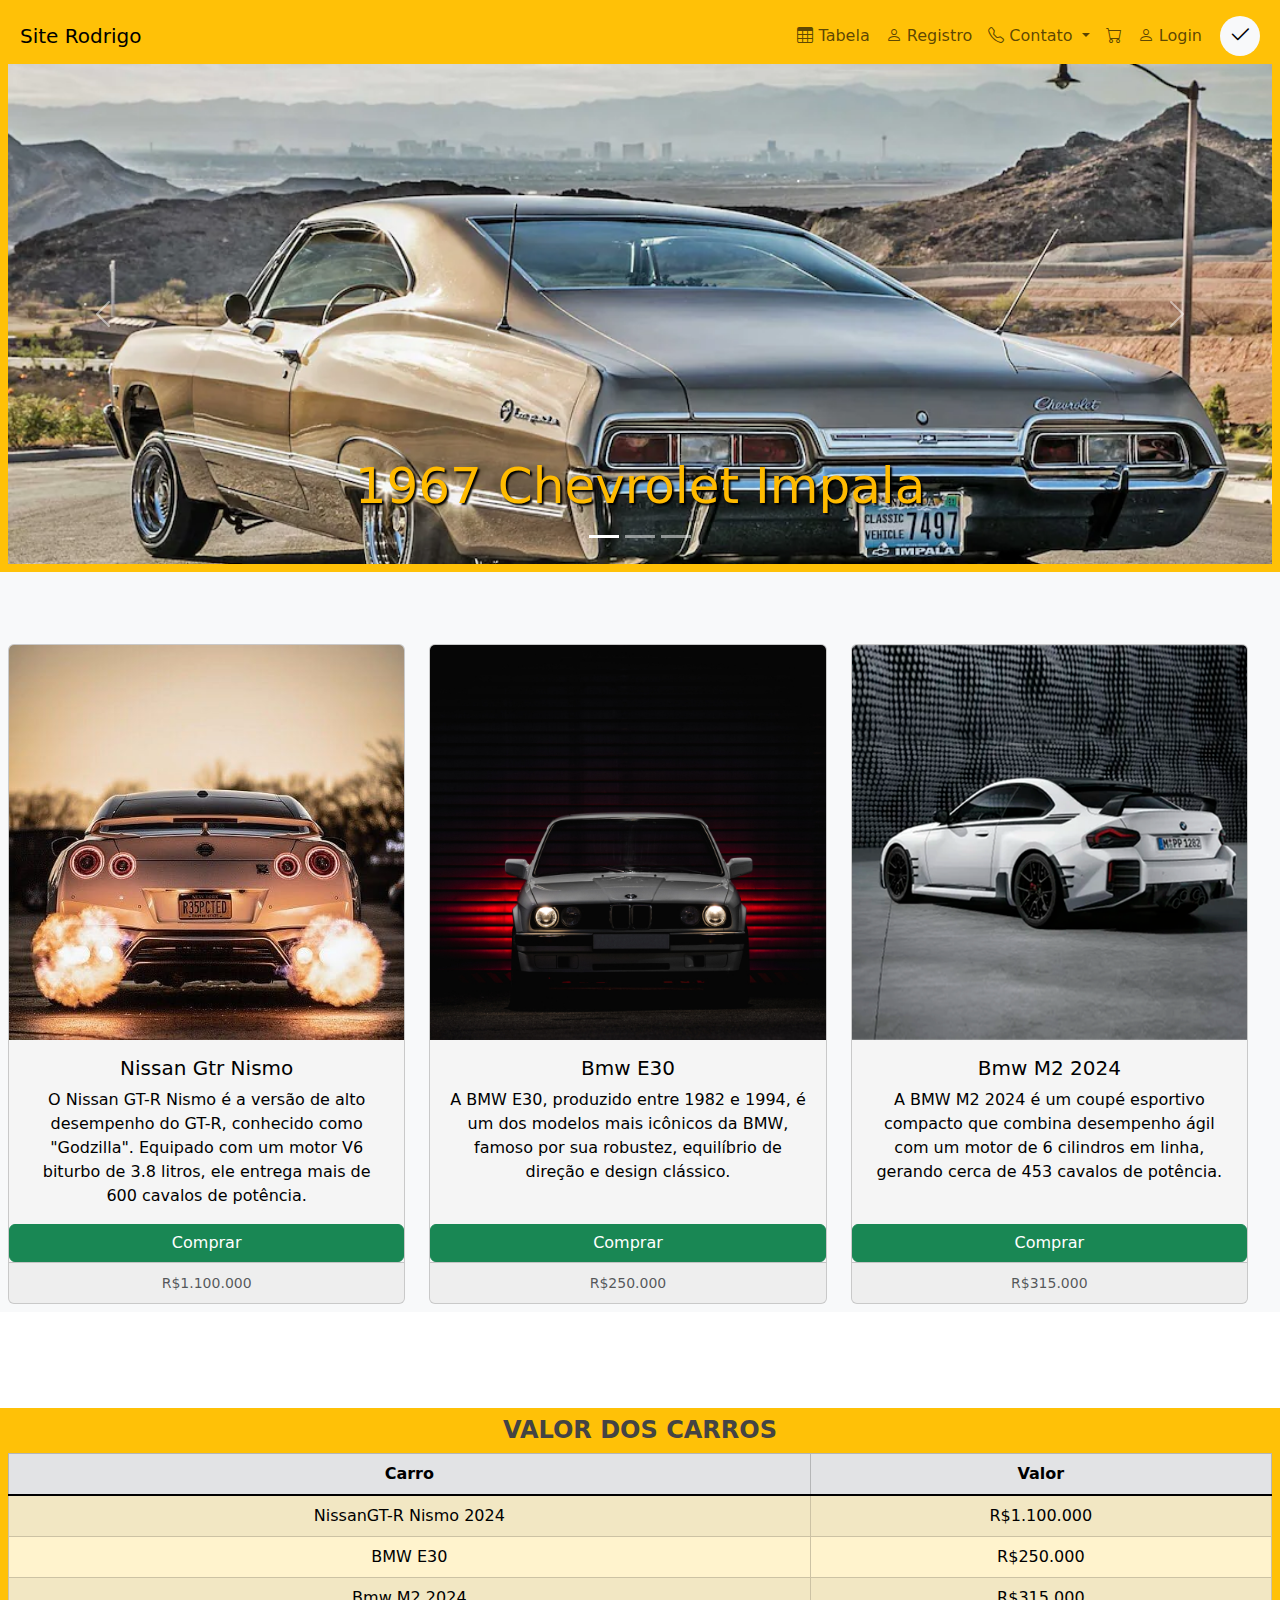
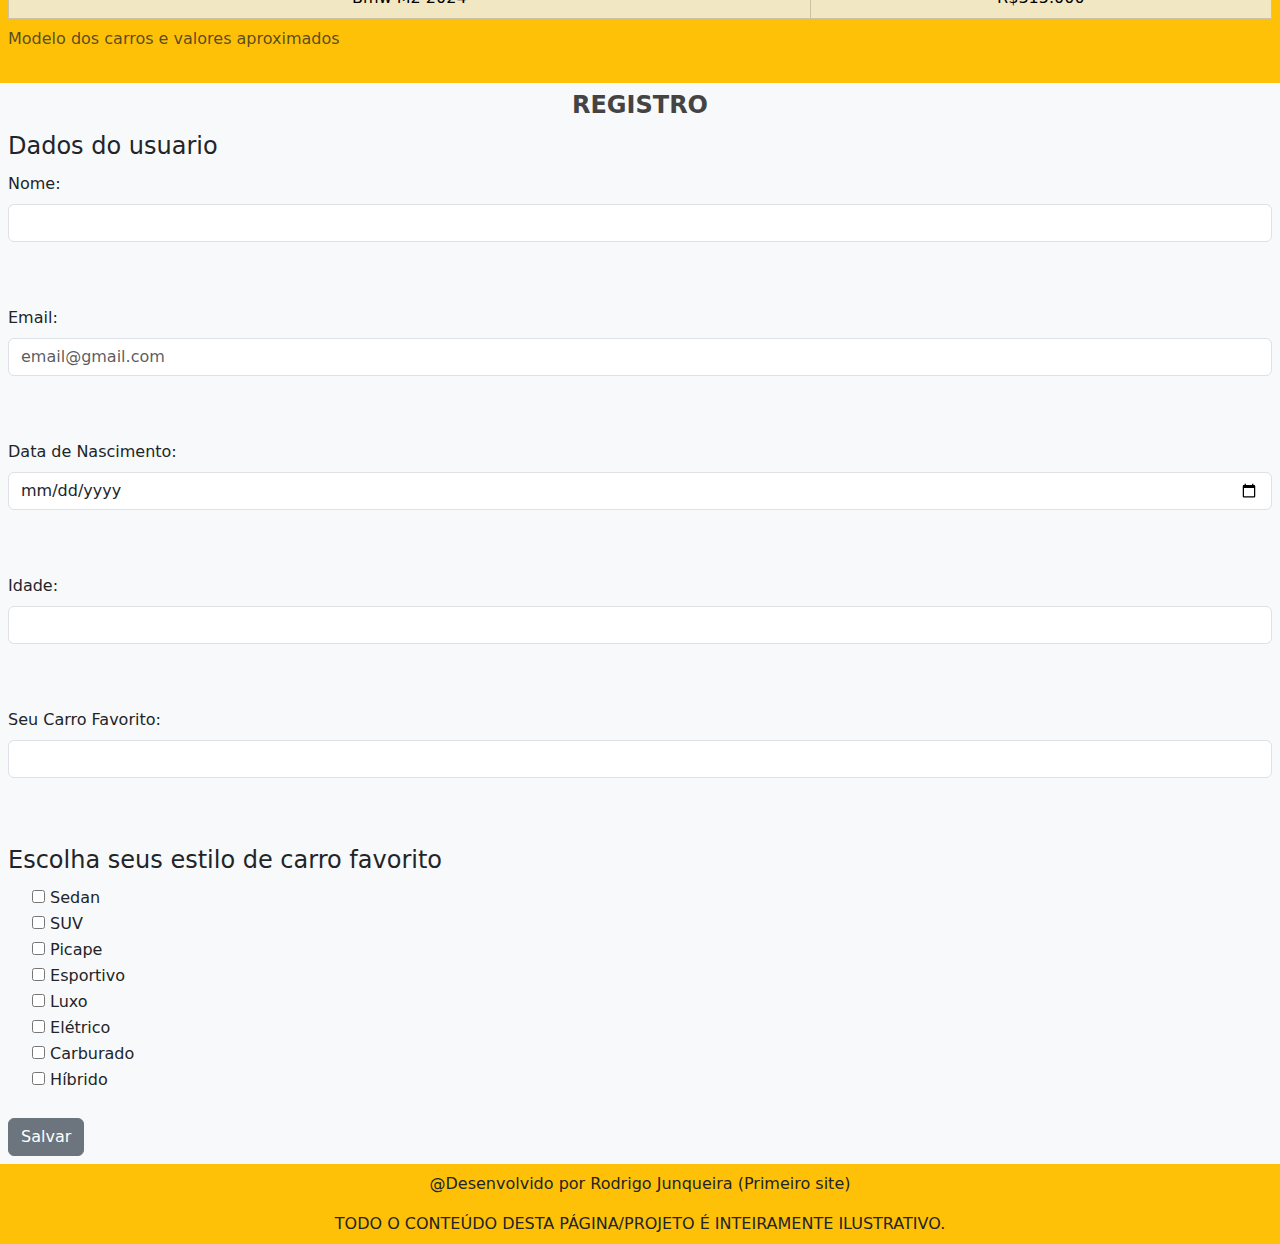
<file: index.html>
<!--    https://getbootstrap.com/    SITE PARA PEGAR AS CLASSES-->
<!DOCTYPE html>
<html lang="pt-BR">
<head>
    <meta charset="UTF-8">
    <meta name="viewport" content="width=device-width, initial-scale=1.0">
    <title>Site Rodrigo</title><!--TITULO DA PAGINA-->
    <link href="https://cdn.jsdelivr.net/npm/bootstrap@5.3.3/dist/css/bootstrap.min.css" rel="stylesheet" integrity="sha384-QWTKZyjpPEjISv5WaRU9OFeRpok6YctnYmDr5pNlyT2bRjXh0JMhjY6hW+ALEwIH" crossorigin="anonymous">
    <link rel="stylesheet" href="https://cdn.jsdelivr.net/npm/bootstrap-icons@1.11.3/font/bootstrap-icons.min.css">
    <link rel="stylesheet" href="style.css">

      <!-- Favicons -->
    <link href="Img/favicon.png" rel="icon">
    <link href="Img/apple-touch-icon.png" rel="apple-touch-icon">

    <style>
      /* Estilo do botão de alternância */
      .toggle-btn {
          display: inline-flex;
          align-items: center;
          justify-content: center;
          width: 40px;
          height: 40px;
          border-radius: 50%;
          border: none;
          background-color: #f8f9fa;
          cursor: pointer;
          transition: background-color 0.3s;
          margin-left: 10px;
      }

      .toggle-btn .bi {
          font-size: 1.5rem;
      }


      
      /* Estilo do botão de seta */
      .scroll-to-top {
          position: fixed;
          bottom: 40px;
          right: 40px;
          display: none; /* Inicialmente escondido */
          width: 50px;
          height: 50px;
          background-color: #ff7707;
          color: white;
          border: none;
          border-radius: 50%;
          text-align: center;
          line-height: 50px;
          cursor: pointer;
          font-size: 24px;
          z-index: 1000;
          opacity: 0;
          transition: opacity 0.4s ease, transform 0.4s ease; /* Efeito de transição */
      }

      .scroll-to-top.show {
          display: block; /* Mostra o botão */
          opacity: 1; /* Faz o botão aparecer com transição */
          transform: translateY(0); /* Move para a posição original */
      }

      .scroll-to-top.hide {
          opacity: 0; /* Faz o botão desaparecer com transição */
          transform: translateY(20px); /* Move o botão para baixo */
      }

  </style>
</head>
<body>
    <header class="container-fluid p-2 bg-warning text-center">
        <nav class="navbar navbar-expand-lg bg-warning">
            <div class="container-fluid">
              <a class="navbar-brand" href="#">Site Rodrigo </a>
              <button class="navbar-toggler" type="button" data-bs-toggle="collapse" data-bs-target="#navbarSupportedContent" aria-controls="navbarSupportedContent" aria-expanded="false" aria-label="Toggle navigation">
                <span class="navbar-toggler-icon"></span>
              </button>
              <div class="collapse navbar-collapse justify-content-end bg-warning" id="navbarSupportedContent">
                <ul class="navbar-nav">
                  <li class="nav-item">
                    <a class="nav-link bi bi bi-table navicon" aria-current="page" href="#tabelaCarros">  Tabela</a>
                  </li>
                  <li class="nav-item">
                    <a class="nav-link bi bi-person navicon" aria-current="page" href="#registroUsuario">  Registro</a>
                  </li>
                  <li class="nav-item dropdown">
                    <a class="nav-link dropdown-toggle bi bi-telephone" href="#" role="button" data-bs-toggle="dropdown" aria-expanded="false">
                       Contato
                    </a>
                    <ul class="dropdown-menu">
                      <li><a class="dropdown-item bi bi-instagram" href="https://www.instagram.com/rcj.062/">  Instagram</a></li>
                      <li><hr class="dropdown-divider"></li>
                      <li><a  class="dropdown-item bi bi-whatsapp" href="https://www.instagram.com/rcj.062/">  Whatsapp</a></li>
                    </ul>
                  </li>
                  <li class="nav-item">
                    <a class="nav-link" href="checkout.html"><i class="bi bi-cart"></i></a>
                  </li>
                  <li class="nav-item">
                    <a class="nav-link bi bi-person navicon" aria-current="page" href="login.html">  Login</a>
                  </li>
                  <!-- Botão de alternância de modo escuro/claro -->
                  <li class="nav-item">
                    <button id="toggleDarkMode" class="toggle-btn ">
                        <i id="toggleIcon" class="bi bi-check2"></i>
                    </button>
                  </li>
                </ul>
              </div>
            </div>
        </nav>
          <div id="carouselExampleCaptions" class="carousel slide">
            <div class="carousel-indicators">
              <button type="button" data-bs-target="#carouselExampleCaptions" data-bs-slide-to="0" class="active" aria-current="true" aria-label="Slide 1"></button>
              <button type="button" data-bs-target="#carouselExampleCaptions" data-bs-slide-to="1" aria-label="Slide 2"></button>
              <button type="button" data-bs-target="#carouselExampleCaptions" data-bs-slide-to="2" aria-label="Slide 3"></button>
            </div>
            <div class="carousel-inner">
              <div class="carousel-item active">
                <img src="Carrosel/impala.png" class="d-block w-100" alt="...">
                <div class="carousel-caption d-none d-md-block">
                  <h5>1967 Chevrolet Impala</h5>
                </div>
              </div>
              <div class="carousel-item">
                <img src="Carrosel/dodgecharge.jpg" class="d-block w-100" alt="...">
                <div class="carousel-caption d-none d-md-block">
                  <h5>Dodge Charger R/T 1968</h5>
                </div>
              </div>
              <div class="carousel-item">
                <img src="Carrosel/opala.jpg" class="d-block w-100" alt="...">
                <div class="carousel-caption d-none d-md-block">
                  <h5>Chevrolet Opala SS 1974</h5>
                </div>
              </div>
            </div>
            <button class="carousel-control-prev" type="button" data-bs-target="#carouselExampleCaptions" data-bs-slide="prev">
              <span class="carousel-control-prev-icon" aria-hidden="true"></span>
              <span class="visually-hidden">Previous</span>
            </button>
            <button class="carousel-control-next" type="button" data-bs-target="#carouselExampleCaptions" data-bs-slide="next">
              <span class="carousel-control-next-icon" aria-hidden="true"></span>
              <span class="visually-hidden">Next</span>
            </button>
          </div>
    </header>
    <section id="realizarCompra" class="container-fluid bg-light text-center p-2">
        <h2></h2>
        <p></p>
        <div class="row">
            <div class="row row-cols-1 row-cols-md-3 g-4">
                <div class="col">
                  <div class="card h-100">
                    <img src="Img/car.jpg" class="card-img-top" alt="...">
                    <div class="card-body">
                      <h5 class="card-title">Nissan Gtr Nismo</h5>
                      <p class="card-text">O Nissan GT-R Nismo é a versão de alto desempenho do GT-R, conhecido como "Godzilla". Equipado com um motor V6 biturbo de 3.8 litros, ele entrega mais de 600 cavalos de potência.</p>
                    </div>
                    <a href="#" class="btn btn-success" data-bs-toggle="modal" data-bs-target="#exampleModal">Comprar</a>
                    <div class="card-footer">
                      <small class="text-body-secondary ">R$1.100.000</small>
                    </div>
                  </div>
                </div>
                <div class="col">
                  <div class="card h-100">
                    <img src="Img/car2.jpg" class="card-img-top" alt="...">
                    <div class="card-body">
                      <h5 class="card-title">Bmw E30</h5>
                      <p class="card-text">A BMW E30, produzido entre 1982 e 1994, é um dos modelos mais icônicos da BMW, famoso por sua robustez, equilíbrio de direção e design clássico.</p>
                    </div>
                    <a href="#" class="btn btn-success" data-bs-toggle="modal" data-bs-target="#exampleModal">Comprar</a>
                    <div class="card-footer">
                      <small class="text-body-secondary">R$250.000</small>
                    </div>
                  </div>
                </div>
                <div class="col">
                  <div class="card h-100">
                    <img src="Img/car3.png" class="card-img-top" alt="...">
                    <div class="card-body">
                      <h5 class="card-title">Bmw M2 2024</h5>
                      <p class="card-text">A BMW M2 2024 é um coupé esportivo compacto que combina desempenho ágil com um motor de 6 cilindros em linha, gerando cerca de 453 cavalos de potência.</p>
                    </div>
                    <a href="#" class="btn btn-success" data-bs-toggle="modal" data-bs-target="#exampleModal">Comprar</a>
                    <div class="card-footer">
                      <small class="text-body-secondary">R$315.000</small>
                    </div>
                  </div>
                </div>
              </div>
        </div>
        
    </section>
    <br><br><br><br>
    <section id="tabelaCarros" class="container-fluid bg-warning text-center p-2">
        <h2>Valor dos carros</h2>

        <table class="table table-warning table-striped table-hover table-bordered bordered-warning">
            <caption>Modelo dos carros e valores aproximados</caption>
            <thead class="table-secondary">
                <tr>
                    <th>Carro</th>
                    <th>Valor</th>
                </tr>
            </thead>
            <tbody class="table-group-divider">
                <tr>
                    <td>NissanGT-R Nismo 2024</td>
                    <td>R$1.100.000</td>
                </tr>
                <tr>
                    <td>BMW E30</td>
                    <td>R$250.000</td>
                </tr>
                <tr>
                    <td>Bmw M2 2024</td>
                    <td>R$315.000</td>
                </tr>
           </tbody>
        </table>
    </section>
    <section id="registroUsuario" class="container-fluid bg-light p-2">
        <h2 class="text-center">Registro</h2>
        <form method="GET" action="">
            <fieldset>
                <legend>Dados do usuario</legend>
                <div class="mb-3">
                    <label class="form-label" for="nome">
                        Nome:
                    </label>
                    <input type="text" class="form-control" name="nome" id="nome"><br><br>
                </div>
                
                <div class="mb-3">
                    <label class="form-label" for="email">
                        Email:<br>
                    </label>
                    <input type="email" class="form-control" required name="email" placeholder="email@gmail.com" id="email"><br><br>
                </div>
                
                <div class="mb-3">
                    <label class="form-label" for="dataNascimento">
                        Data de Nascimento:<br>
                    </label><br>
                    <input type="date" class="form-control" name="dataIda" id="dataNascimento"><br><br>
                </div>
                
                <div class="mb-3">
                    <label class="form-label" for="idade">
                        Idade:<br>
                    </label><br>
                    <input type="number" class="form-control" name="qtdPessoas" id="idade"><br><br>
                </div>

                <div class="mb-3">
                  <label class="form-label" for="nome">
                    Seu Carro Favorito:
                  </label>
                  <input type="text" class="form-control" name="nome" id="nome"><br><br>
              </div>

            </fieldset>

            <fieldset>
                <legend>Escolha seus estilo de carro favorito</legend>
                <div class="form-check">
                    <input type="checkbox" class="form-check-imput" name="sedan" value="sedan" id="sedan">
                    <label class="form-check-label" for="sedan">
                        Sedan
                    </label>
                </div>
                
                <div class="form-check">
                    <input type="checkbox" class="form-check-imput" name="suv" value="suv" id="suv">
                    <label class="form-check-label" for="suv">
                        SUV
                    </label>
                </div>

                <div class="form-check">
                    <input type="checkbox" class="form-check-imput" name="picape" value="picape" id="picape">
                    <label class="form-check-label" for="picape">
                        Picape
                    </label>
                </div>
                
                <div class="form-check">
                    <input type="checkbox" class="form-check-imput" name="esportivo" value="esportivo" id="esportivo">
                    <label class="form-check-label" for="esportivo">
                        Esportivo
                    </label>
                </div>

                <div class="form-check">
                    <input type="checkbox" class="form-check-imput" name="luxo" value="luxo" id="luxo">
                    <label class="form-check-label" for="luxo">
                        Luxo
                    </label>
                </div>

                <div class="form-check">
                    <input type="checkbox" class="form-check-imput" name="eletrico" value="eletrico" id="eletrico">
                    <label class="form-check-label" for="eletrico">
                        Elétrico
                    </label>
                </div>

                <div class="form-check">
                    <input type="checkbox" class="form-check-imput" name="carburado" value="carburado" id="carburado">
                    <label class="form-check-label" for="carburado">
                        Carburado
                    </label>
                </div>

                <div class="form-check">
                    <input type="checkbox" class="form-check-imput" name="hibridos" value="hibridos" id="hibridos">
                    <label class="form-check-label" for="hibridos">
                        Híbrido
                    </label>
                </div>
            </fieldset>            
            <br>
            <button class="btn btn-secondary">Salvar</button>           
        </form>
    </section>
    <footer class="container-fluid bg-warning p-2 text-center">
        <p>@Desenvolvido por Rodrigo Junqueira (Primeiro site)</p>
        <p2>TODO O CONTEÚDO DESTA PÁGINA/PROJETO É INTEIRAMENTE ILUSTRATIVO.</p2>
    </footer>
    <script src="https://cdn.jsdelivr.net/npm/bootstrap@5.3.3/dist/js/bootstrap.bundle.min.js" integrity="sha384-YvpcrYf0tY3lHB60NNkmXc5s9fDVZLESaAA55NDzOxhy9GkcIdslK1eN7N6jIeHz" crossorigin="anonymous"></script>

    <script>
        const toggleButton = document.getElementById('toggleDarkMode');
        const toggleIcon = document.getElementById('toggleIcon');

        toggleButton.addEventListener('click', () => {
            document.body.classList.toggle('dark-mode');

            // Alterna o ícone entre sol e lua
            if (document.body.classList.contains('dark-mode')) {
                toggleIcon.classList.remove('bi-check2');
                toggleIcon.classList.add('bi-x-lg');
            } else {
                toggleIcon.classList.remove('bi-x-lg');
                toggleIcon.classList.add('bi-check2');
            }
        });
    </script>



    <!-- Botão de seta para voltar ao topo -->
    <button id="scrollToTopBtn" class="scroll-to-top">
      <i class="bi bi-arrow-up"></i>
    </button>
    <script>
      // Seleciona o botão
      const scrollToTopBtn = document.getElementById('scrollToTopBtn');

      // Função para mostrar/esconder o botão de seta
      window.addEventListener('scroll', () => {
          if (window.pageYOffset > 200) {
              scrollToTopBtn.classList.add('show');
              scrollToTopBtn.classList.remove('hide');
          } else {
              scrollToTopBtn.classList.add('hide');
              scrollToTopBtn.classList.remove('show');
          }
      });

      // Rola para o topo ao clicar no botão
      scrollToTopBtn.addEventListener('click', () => {
          window.scrollTo({ top: 0, behavior: 'smooth' }); // Rolagem suave
      });
  </script>



</body>

<div class="modal fade" id="exampleModal" tabindex="-1" aria-labelledby="exampleModalLabel" aria-hidden="true">
    <div class="modal-dialog">
      <div class="modal-content">
        <div class="modal-header">
          <h5 class="modal-title" id="exampleModalLabel">Suas compras</h5>
          <button type="button" class="btn-close" data-bs-dismiss="modal" aria-label="Close"></button>
        </div>
        <div class="modal-body">
          <p>Produto adicionado ao carrinho!</p>
        </div>
        <div class="modal-footer">
          <button type="button" class="btn btn-primary" data-bs-dismiss="modal">Continuar comprando</button>
          <a href="checkout.html" type="button" class="btn btn-success">Finalizar a compra</a>
        </div>
      </div>
    </div>
  </div>


</html>
</file>
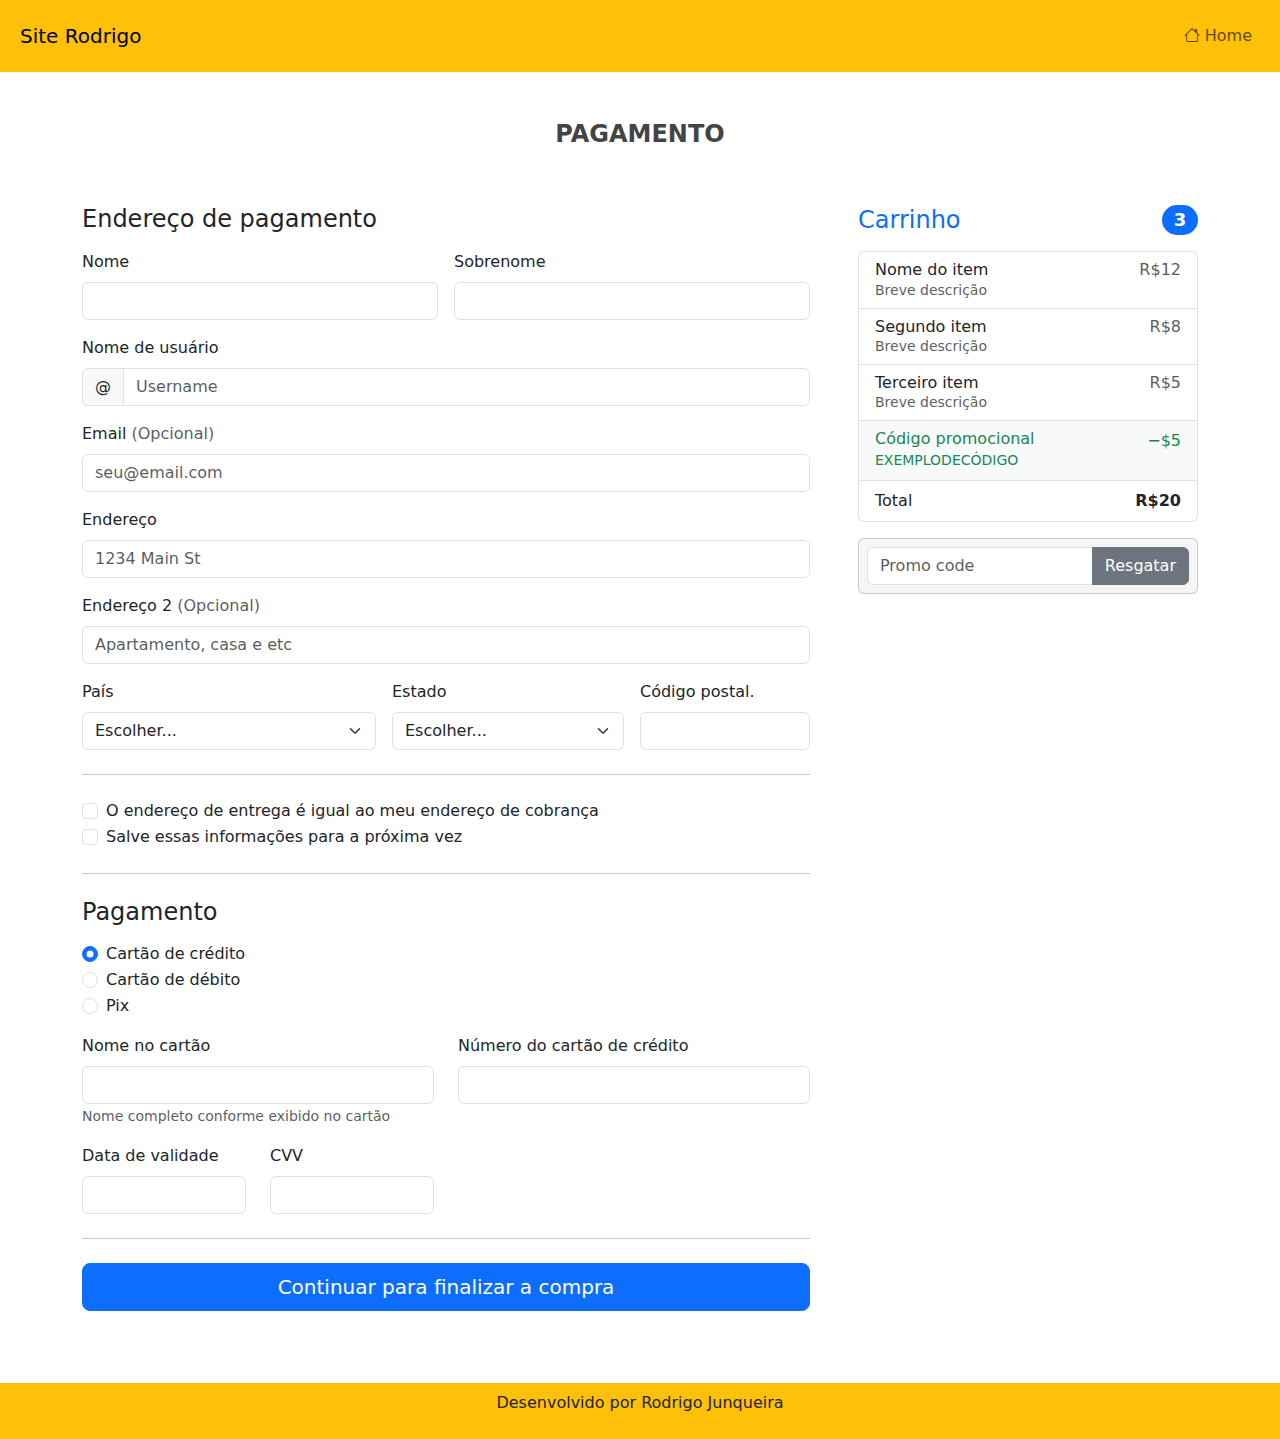
<file: checkout.html>
<!DOCTYPE html>
<html lang="pt-BR">
<head>
    <meta charset="UTF-8">
    <meta name="viewport" content="width=device-width, initial-scale=1.0">
    <title>Site Rodrigo</title><!--TITULO DA PAGINA-->
    <link href="https://cdn.jsdelivr.net/npm/bootstrap@5.3.3/dist/css/bootstrap.min.css" rel="stylesheet" integrity="sha384-QWTKZyjpPEjISv5WaRU9OFeRpok6YctnYmDr5pNlyT2bRjXh0JMhjY6hW+ALEwIH" crossorigin="anonymous">
    <link rel="stylesheet" href="https://cdn.jsdelivr.net/npm/bootstrap-icons@1.11.3/font/bootstrap-icons.min.css">
    <link rel="stylesheet" href="style.css">

    <!-- Favicons -->
    <link href="Img/favicon.png" rel="icon">
    <link href="Img/apple-touch-icon.png" rel="apple-touch-icon">
</head>
<body>
    <header class="container-fluid p-2 bg-warning text-center">
        <nav class="navbar navbar-expand-lg bg-warning">
            <div class="container-fluid">
              <a class="navbar-brand" href="#">Site Rodrigo </a>
              <button class="navbar-toggler" type="button" data-bs-toggle="collapse" data-bs-target="#navbarSupportedContent" aria-controls="navbarSupportedContent" aria-expanded="false" aria-label="Toggle navigation">
                <span class="navbar-toggler-icon"></span>
              </button>
              <div class="collapse navbar-collapse justify-content-end bg-warning" id="navbarSupportedContent">
                <ul class="navbar-nav">
                  <li class="nav-item">
                    <a class="nav-link bi bi-house" aria-current="page" href="index.html">  Home</a>
                  </li>
                </ul>
              </div>
            </div>
        </nav>
    </header>
        <main class="container">
            <div class="py-5 text-center">
              <h2>Pagamento</h2>
            </div>
        
            <div class="row g-5">
              <div class="col-md-5 col-lg-4 order-md-last">
                <h4 class="d-flex justify-content-between align-items-center mb-3">
                  <span class="text-primary">Carrinho</span>
                  <span class="badge bg-primary rounded-pill">3</span>
                </h4>
                <ul class="list-group mb-3">
                  <li class="list-group-item d-flex justify-content-between lh-sm">
                    <div>
                      <h6 class="my-0">Nome do item</h6>
                      <small class="text-body-secondary">Breve descrição</small>
                    </div>
                    <span class="text-body-secondary">R$12</span>
                  </li>
                  <li class="list-group-item d-flex justify-content-between lh-sm">
                    <div>
                      <h6 class="my-0">Segundo item</h6>
                      <small class="text-body-secondary">Breve descrição</small>
                    </div>
                    <span class="text-body-secondary">R$8</span>
                  </li>
                  <li class="list-group-item d-flex justify-content-between lh-sm">
                    <div>
                      <h6 class="my-0">Terceiro item</h6>
                      <small class="text-body-secondary">Breve descrição</small>
                    </div>
                    <span class="text-body-secondary">R$5</span>
                  </li>
                  <li class="list-group-item d-flex justify-content-between bg-body-tertiary">
                    <div class="text-success">
                      <h6 class="my-0">Código promocional</h6>
                      <small>EXEMPLODECÓDIGO</small>
                    </div>
                    <span class="text-success">−$5</span>
                  </li>
                  <li class="list-group-item d-flex justify-content-between">
                    <span>Total</span>
                    <strong>R$20</strong>
                  </li>
                </ul>
        
                <form class="card p-2">
                  <div class="input-group">
                    <input type="text" class="form-control" placeholder="Promo code">
                    <button type="submit" class="btn btn-secondary">Resgatar</button>
                  </div>
                </form>
              </div>
              <div class="col-md-7 col-lg-8">
                <h4 class="mb-3">Endereço de pagamento</h4>
                <form class="needs-validation" novalidate>
                  <div class="row g-3">
                    <div class="col-sm-6">
                      <label for="firstName" class="form-label">Nome</label>
                      <input type="text" class="form-control" id="firstName" placeholder="" value="" required>
                      <div class="invalid-feedback">
                        É necessário um nome válido.
                      </div>
                    </div>
        
                    <div class="col-sm-6">
                      <label for="lastName" class="form-label">Sobrenome</label>
                      <input type="text" class="form-control" id="lastName" placeholder="" value="" required>
                      <div class="invalid-feedback">
                        É necessário um sobrenome válido.
                      </div>
                    </div>
        
                    <div class="col-12">
                      <label for="username" class="form-label">Nome de usuário</label>
                      <div class="input-group has-validation">
                        <span class="input-group-text">@</span>
                        <input type="text" class="form-control" id="username" placeholder="Username" required>
                      <div class="invalid-feedback">
                        Seu nome de usuário é obrigatório.
                        </div>
                      </div>
                    </div>
        
                    <div class="col-12">
                      <label for="email" class="form-label">Email <span class="text-body-secondary">(Opcional)</span></label>
                      <input type="email" class="form-control" id="email" placeholder="seu@email.com">
                      <div class="invalid-feedback">
                        Insira um endereço de e-mail válido para atualizações de envio.
                      </div>
                    </div>
        
                    <div class="col-12">
                      <label for="address" class="form-label">Endereço</label>
                      <input type="text" class="form-control" id="address" placeholder="1234 Main St" required>
                      <div class="invalid-feedback">
                        Por favor insira seu endereço de entrega.
                      </div>
                    </div>
        
                    <div class="col-12">
                      <label for="address2" class="form-label">Endereço 2 <span class="text-body-secondary">(Opcional)</span></label>
                      <input type="text" class="form-control" id="address2" placeholder="Apartamento, casa e etc">
                    </div>
        
                    <div class="col-md-5">
                      <label for="country" class="form-label">País</label>
                      <select class="form-select" id="country" required>
                        <option value="">Escolher...</option>
                        <option>Brasil</option>
                      </select>
                      <div class="invalid-feedback">
                        Selecione um país válido.
                      </div>
                    </div>
        
                    <div class="col-md-4">
                      <label for="state" class="form-label">Estado</label>
                      <select class="form-select" id="state" required>
                        <option value="">Escolher...</option>
                        <option>Goiás</option>
                      </select>
                      <div class="invalid-feedback">
                        Forneça um estado válido.
                      </div>
                    </div>
        
                    <div class="col-md-3">
                      <label for="zip" class="form-label">Código postal.</label>
                      <input type="text" class="form-control" id="zip" placeholder="" required>
                      <div class="invalid-feedback">
                        Código postal obrigatório.
                      </div>
                    </div>
                  </div>
        
                  <hr class="my-4">
        
                  <div class="form-check">
                    <input type="checkbox" class="form-check-input" id="same-address">
                    <label class="form-check-label" for="same-address">O endereço de entrega é igual ao meu endereço de cobrança</label>
                  </div>
        
                  <div class="form-check">
                    <input type="checkbox" class="form-check-input" id="save-info">
                    <label class="form-check-label" for="save-info">Salve essas informações para a próxima vez</label>
                  </div>
        
                  <hr class="my-4">
        
                  <h4 class="mb-3">Pagamento</h4>
        
                  <div class="my-3">
                    <div class="form-check">
                      <input id="credit" name="paymentMethod" type="radio" class="form-check-input" checked required>
                      <label class="form-check-label" for="credit">Cartão de crédito</label>
                    </div>
                    <div class="form-check">
                      <input id="debit" name="paymentMethod" type="radio" class="form-check-input" required>
                      <label class="form-check-label" for="debit">Cartão de débito</label>
                    </div>
                    <div class="form-check">
                      <input id="paypal" name="paymentMethod" type="radio" class="form-check-input" required>
                      <label class="form-check-label" for="paypal">Pix</label>
                    </div>
                  </div>
        
                  <div class="row gy-3">
                    <div class="col-md-6">
                      <label for="cc-name" class="form-label">Nome no cartão</label>
                      <input type="text" class="form-control" id="cc-name" placeholder="" required>
                      <small class="text-body-secondary">Nome completo conforme exibido no cartão</small>
                      <div class="invalid-feedback">
                        O nome no cartão é obrigatório
                      </div>
                    </div>
        
                    <div class="col-md-6">
                      <label for="cc-number" class="form-label">Número do cartão de crédito</label>
                      <input type="text" class="form-control" id="cc-number" placeholder="" required>
                      <div class="invalid-feedback">
                        O número do cartão de crédito é obrigatório
                      </div>
                    </div>
        
                    <div class="col-md-3">
                      <label for="cc-expiration" class="form-label">Data de validade</label>
                      <input type="text" class="form-control" id="cc-expiration" placeholder="" required>
                      <div class="invalid-feedback">
                        Data de validade necessária
                      </div>
                    </div>
        
                    <div class="col-md-3">
                      <label for="cc-cvv" class="form-label">CVV</label>
                      <input type="text" class="form-control" id="cc-cvv" placeholder="" required>
                      <div class="invalid-feedback">
                        Código de segurança necessário
                      </div>
                    </div>
                  </div>
        
                  <hr class="my-4">
        
                  <button class="w-100 btn btn-primary btn-lg" type="submit">Continuar para finalizar a compra</button><br><br><br><br>
                </form>
              </div>
            </div>
          </main>
        <footer class="container-fluid bg-warning p-2 text-center">
            <p>Desenvolvido por Rodrigo Junqueira</p>
        </footer>
        <script src="https://cdn.jsdelivr.net/npm/bootstrap@5.3.3/dist/js/bootstrap.bundle.min.js" integrity="sha384-YvpcrYf0tY3lHB60NNkmXc5s9fDVZLESaAA55NDzOxhy9GkcIdslK1eN7N6jIeHz" crossorigin="anonymous"></script>
    </body>
    
    <div class="modal fade" id="exampleModal" tabindex="-1" aria-labelledby="exampleModalLabel" aria-hidden="true">
        <div class="modal-dialog">
          <div class="modal-content">
            <div class="modal-header">
              <h5 class="modal-title" id="exampleModalLabel">Suas compras</h5>
              <button type="button" class="btn-close" data-bs-dismiss="modal" aria-label="Close"></button>
            </div>
            <div class="modal-body">
              <p>Produto adicionado ao carrinho!</p>
            </div>
            <div class="modal-footer">
              <button type="button" class="btn btn-primary" data-bs-dismiss="modal">Continuar comprando</button>
              <button type="button" class="btn btn-success">Finalizar a compra</button>
            </div>
          </div>
        </div>
      </div>
</html>
</file>
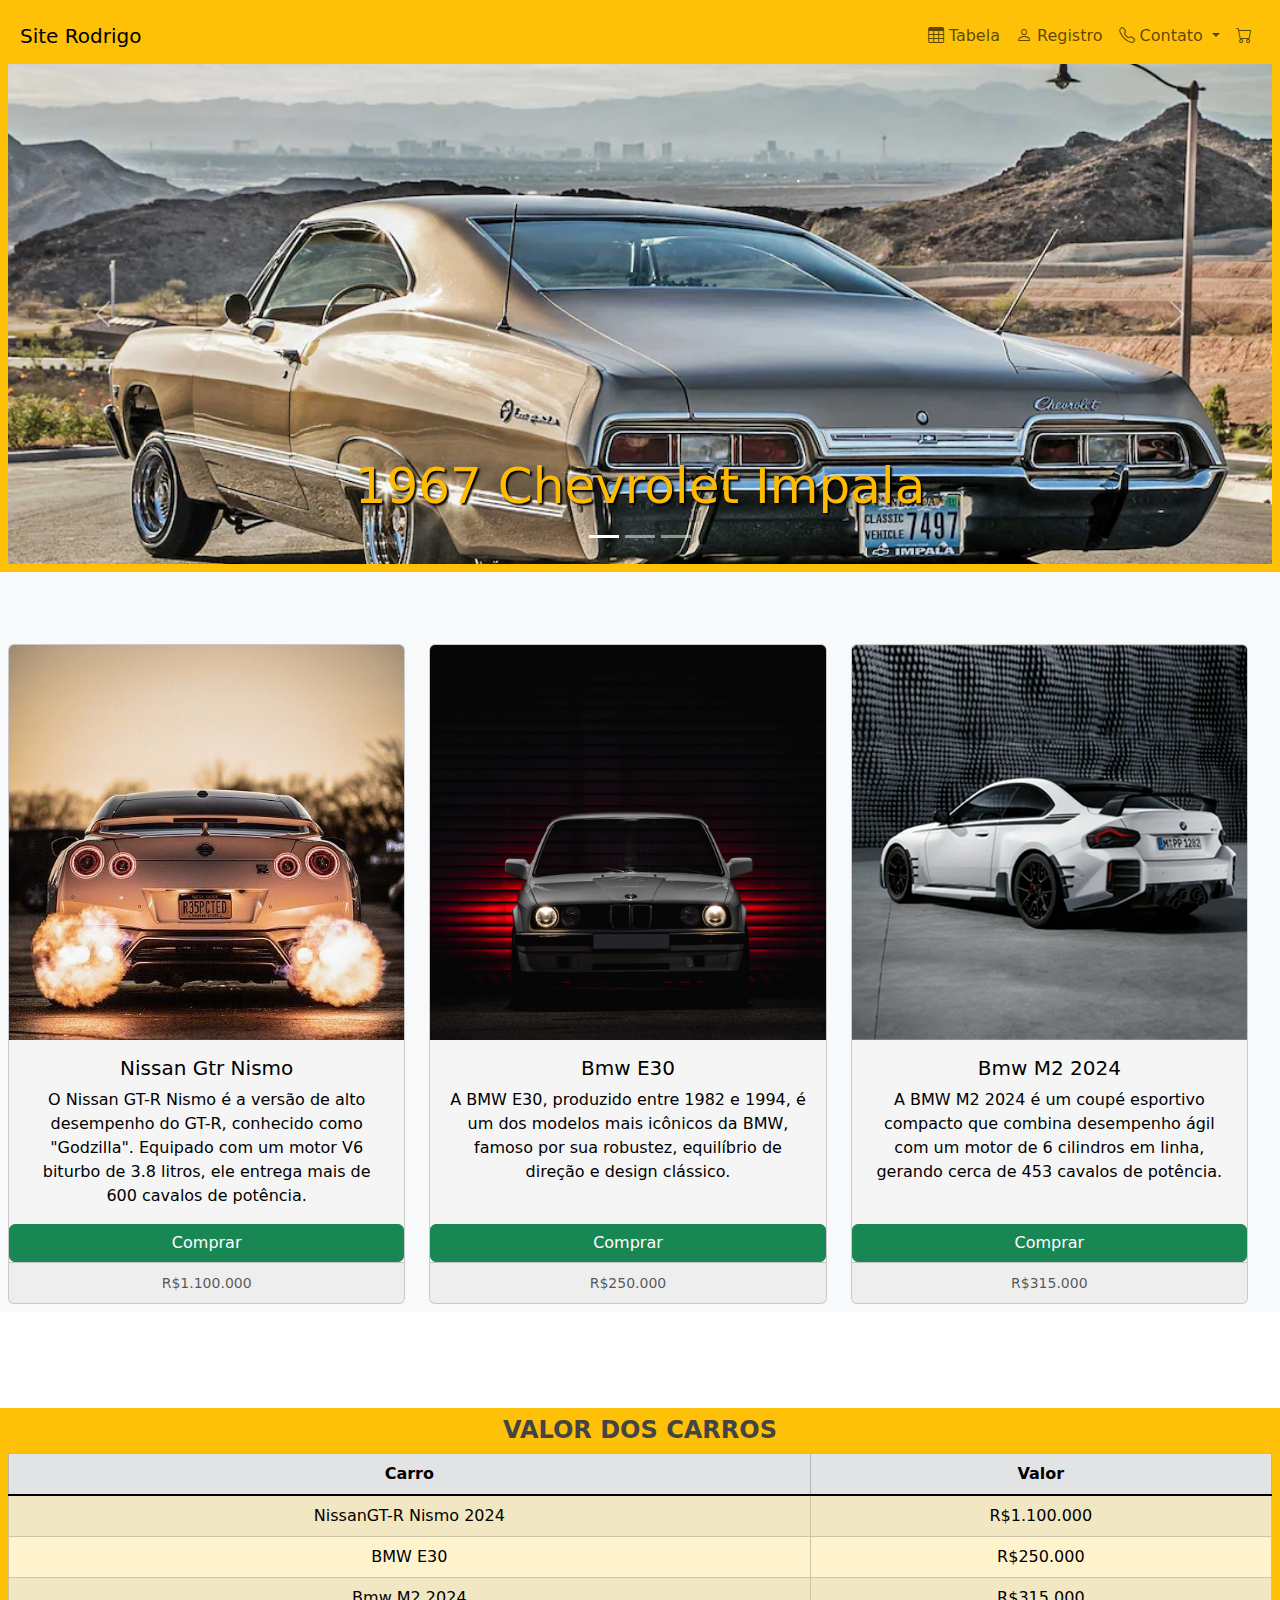
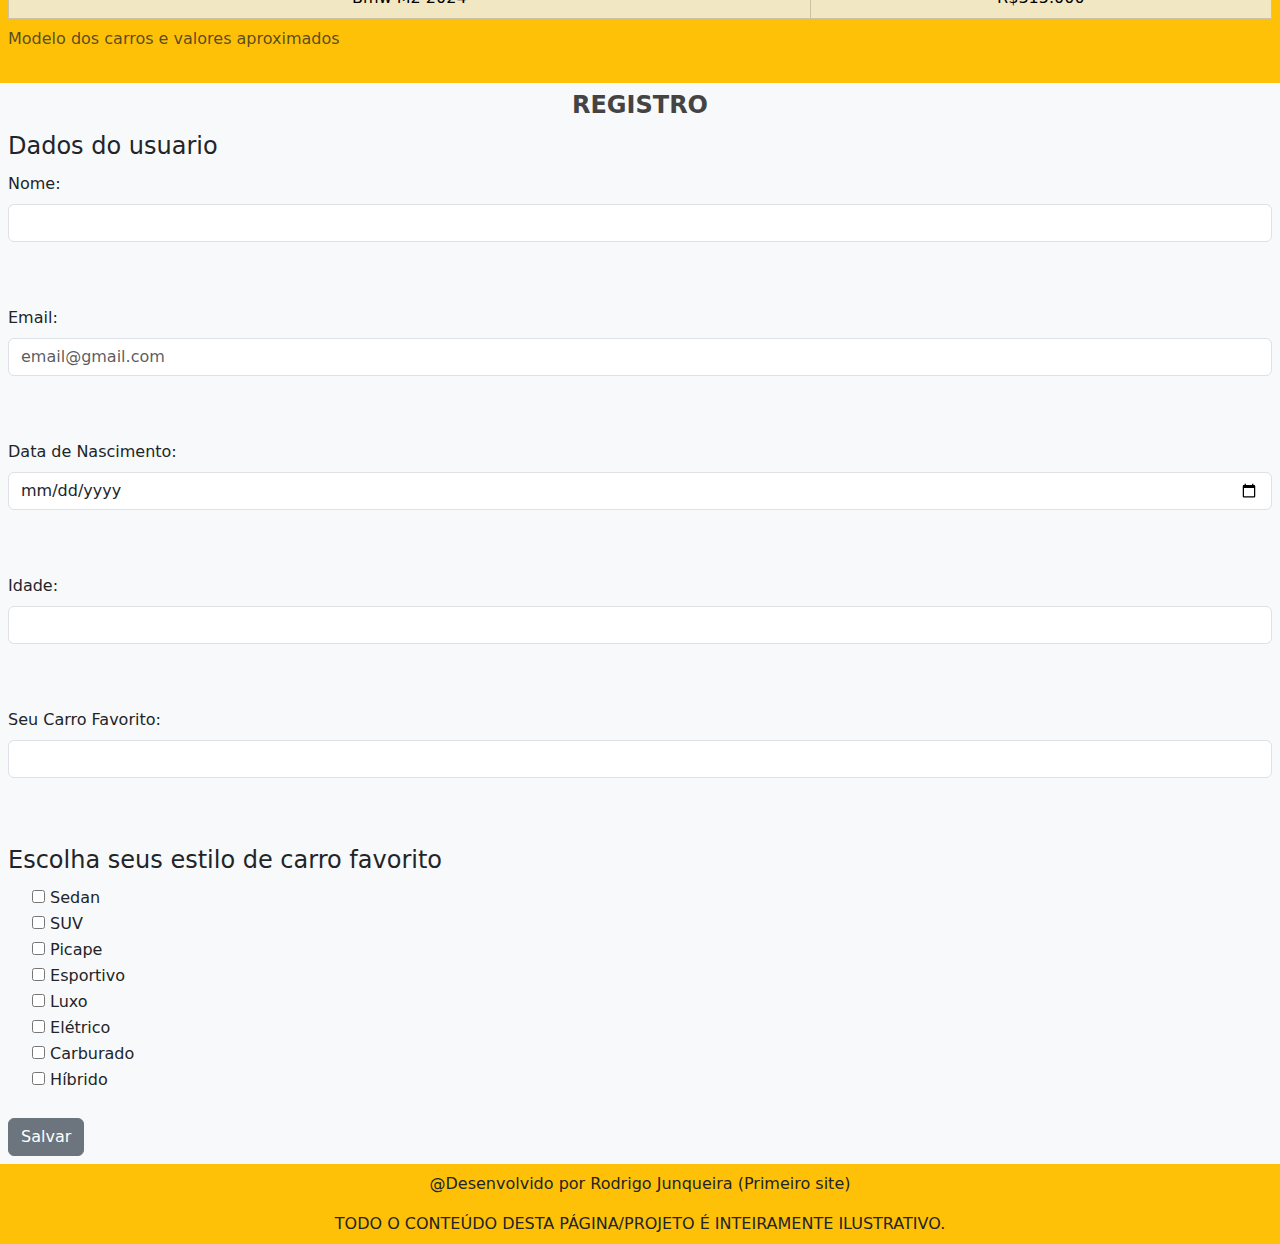
<file: html.html>
<!--    https://getbootstrap.com/    SITE PARA PEGAR AS CLASSES-->
<!DOCTYPE html>
<html lang="pt-BR">
<head>
    <meta charset="UTF-8">
    <meta name="viewport" content="width=device-width, initial-scale=1.0">
    <title>Site Rodrigo</title><!--TITULO DA PAGINA-->
    <link href="https://cdn.jsdelivr.net/npm/bootstrap@5.3.3/dist/css/bootstrap.min.css" rel="stylesheet" integrity="sha384-QWTKZyjpPEjISv5WaRU9OFeRpok6YctnYmDr5pNlyT2bRjXh0JMhjY6hW+ALEwIH" crossorigin="anonymous">
    <link rel="stylesheet" href="https://cdn.jsdelivr.net/npm/bootstrap-icons@1.11.3/font/bootstrap-icons.min.css">
    <link rel="stylesheet" href="style.css">

      <!-- Favicons -->
    <link href="Img/favicon.png" rel="icon">
    <link href="Img/apple-touch-icon.png" rel="apple-touch-icon">
</head>
<body>
    <header class="container-fluid p-2 bg-warning text-center">
        <nav class="navbar navbar-expand-lg bg-warning">
            <div class="container-fluid">
              <a class="navbar-brand" href="#">Site Rodrigo </a>
              <button class="navbar-toggler" type="button" data-bs-toggle="collapse" data-bs-target="#navbarSupportedContent" aria-controls="navbarSupportedContent" aria-expanded="false" aria-label="Toggle navigation">
                <span class="navbar-toggler-icon"></span>
              </button>
              <div class="collapse navbar-collapse justify-content-end bg-warning" id="navbarSupportedContent">
                <ul class="navbar-nav">
                  <li class="nav-item">
                    <a class="nav-link bi bi bi-table navicon" aria-current="page" href="#tabelaCarros">  Tabela</a>
                  </li>
                  <li class="nav-item">
                    <a class="nav-link bi bi-person navicon" aria-current="page" href="#registroUsuario">  Registro</a>
                  </li>
                  <li class="nav-item dropdown">
                    <a class="nav-link dropdown-toggle bi bi-telephone" href="#" role="button" data-bs-toggle="dropdown" aria-expanded="false">
                       Contato
                    </a>
                    <ul class="dropdown-menu">
                      <li><a class="dropdown-item bi bi-instagram" href="https://www.instagram.com/rcj.062/">  Instagram</a></li>
                      <li><hr class="dropdown-divider"></li>
                      <li><a  class="dropdown-item bi bi-whatsapp" href="https://www.instagram.com/rcj.062/">  Whatsapp</a></li>
                    </ul>
                  </li>
                  <li class="nav-item">
                    <a class="nav-link" href="file:///E:/Faculdade/Aulas/Html/Meu%20Site/checkout.html"><i class="bi bi-cart"></i></a>
                  </li>
                </ul>
              </div>
            </div>
        </nav>
          <div id="carouselExampleCaptions" class="carousel slide">
            <div class="carousel-indicators">
              <button type="button" data-bs-target="#carouselExampleCaptions" data-bs-slide-to="0" class="active" aria-current="true" aria-label="Slide 1"></button>
              <button type="button" data-bs-target="#carouselExampleCaptions" data-bs-slide-to="1" aria-label="Slide 2"></button>
              <button type="button" data-bs-target="#carouselExampleCaptions" data-bs-slide-to="2" aria-label="Slide 3"></button>
            </div>
            <div class="carousel-inner">
              <div class="carousel-item active">
                <img src="Carrosel/impala.png" class="d-block w-100" alt="...">
                <div class="carousel-caption d-none d-md-block">
                  <h5>1967 Chevrolet Impala</h5>
                </div>
              </div>
              <div class="carousel-item">
                <img src="Carrosel/dodgecharge.jpg" class="d-block w-100" alt="...">
                <div class="carousel-caption d-none d-md-block">
                  <h5>Dodge Charger R/T 1968</h5>
                </div>
              </div>
              <div class="carousel-item">
                <img src="Carrosel/opala.jpg" class="d-block w-100" alt="...">
                <div class="carousel-caption d-none d-md-block">
                  <h5>Chevrolet Opala SS 1974</h5>
                </div>
              </div>
            </div>
            <button class="carousel-control-prev" type="button" data-bs-target="#carouselExampleCaptions" data-bs-slide="prev">
              <span class="carousel-control-prev-icon" aria-hidden="true"></span>
              <span class="visually-hidden">Previous</span>
            </button>
            <button class="carousel-control-next" type="button" data-bs-target="#carouselExampleCaptions" data-bs-slide="next">
              <span class="carousel-control-next-icon" aria-hidden="true"></span>
              <span class="visually-hidden">Next</span>
            </button>
          </div>
    </header>
    <section id="realizarCompra" class="container-fluid bg-light text-center p-2">
        <h2></h2>
        <p></p>
        <div class="row">
            <div class="row row-cols-1 row-cols-md-3 g-4">
                <div class="col">
                  <div class="card h-100">
                    <img src="Img/car.jpg" class="card-img-top" alt="...">
                    <div class="card-body">
                      <h5 class="card-title">Nissan Gtr Nismo</h5>
                      <p class="card-text">O Nissan GT-R Nismo é a versão de alto desempenho do GT-R, conhecido como "Godzilla". Equipado com um motor V6 biturbo de 3.8 litros, ele entrega mais de 600 cavalos de potência.</p>
                    </div>
                    <a href="#" class="btn btn-success" data-bs-toggle="modal" data-bs-target="#exampleModal">Comprar</a>
                    <div class="card-footer">
                      <small class="text-body-secondary ">R$1.100.000</small>
                    </div>
                  </div>
                </div>
                <div class="col">
                  <div class="card h-100">
                    <img src="Img/car2.jpg" class="card-img-top" alt="...">
                    <div class="card-body">
                      <h5 class="card-title">Bmw E30</h5>
                      <p class="card-text">A BMW E30, produzido entre 1982 e 1994, é um dos modelos mais icônicos da BMW, famoso por sua robustez, equilíbrio de direção e design clássico.</p>
                    </div>
                    <a href="#" class="btn btn-success" data-bs-toggle="modal" data-bs-target="#exampleModal">Comprar</a>
                    <div class="card-footer">
                      <small class="text-body-secondary">R$250.000</small>
                    </div>
                  </div>
                </div>
                <div class="col">
                  <div class="card h-100">
                    <img src="Img/car3.png" class="card-img-top" alt="...">
                    <div class="card-body">
                      <h5 class="card-title">Bmw M2 2024</h5>
                      <p class="card-text">A BMW M2 2024 é um coupé esportivo compacto que combina desempenho ágil com um motor de 6 cilindros em linha, gerando cerca de 453 cavalos de potência.</p>
                    </div>
                    <a href="#" class="btn btn-success" data-bs-toggle="modal" data-bs-target="#exampleModal">Comprar</a>
                    <div class="card-footer">
                      <small class="text-body-secondary">R$315.000</small>
                    </div>
                  </div>
                </div>
              </div>
        </div>
        
    </section>
    <br><br><br><br>
    <section id="tabelaCarros" class="container-fluid bg-warning text-center p-2">
        <h2>Valor dos carros</h2>

        <table class="table table-warning table-striped table-hover table-bordered bordered-warning">
            <caption>Modelo dos carros e valores aproximados</caption>
            <thead class="table-secondary">
                <tr>
                    <th>Carro</th>
                    <th>Valor</th>
                </tr>
            </thead>
            <tbody class="table-group-divider">
                <tr>
                    <td>NissanGT-R Nismo 2024</td>
                    <td>R$1.100.000</td>
                </tr>
                <tr>
                    <td>BMW E30</td>
                    <td>R$250.000</td>
                </tr>
                <tr>
                    <td>Bmw M2 2024</td>
                    <td>R$315.000</td>
                </tr>
           </tbody>
        </table>
    </section>
    <section id="registroUsuario" class="container-fluid bg-light p-2">
        <h2 class="text-center">Registro</h2>
        <form method="GET" action="">
            <fieldset>
                <legend>Dados do usuario</legend>
                <div class="mb-3">
                    <label class="form-label" for="nome">
                        Nome:
                    </label>
                    <input type="text" class="form-control" name="nome" id="nome"><br><br>
                </div>
                
                <div class="mb-3">
                    <label class="form-label" for="email">
                        Email:<br>
                    </label>
                    <input type="email" class="form-control" required name="email" placeholder="email@gmail.com" id="email"><br><br>
                </div>
                
                <div class="mb-3">
                    <label class="form-label" for="dataNascimento">
                        Data de Nascimento:<br>
                    </label><br>
                    <input type="date" class="form-control" name="dataIda" id="dataNascimento"><br><br>
                </div>
                
                <div class="mb-3">
                    <label class="form-label" for="idade">
                        Idade:<br>
                    </label><br>
                    <input type="number" class="form-control" name="qtdPessoas" id="idade"><br><br>
                </div>

                <div class="mb-3">
                  <label class="form-label" for="nome">
                    Seu Carro Favorito:
                  </label>
                  <input type="text" class="form-control" name="nome" id="nome"><br><br>
              </div>

            </fieldset>

            <fieldset>
                <legend>Escolha seus estilo de carro favorito</legend>
                <div class="form-check">
                    <input type="checkbox" class="form-check-imput" name="sedan" value="sedan" id="sedan">
                    <label class="form-check-label" for="sedan">
                        Sedan
                    </label>
                </div>
                
                <div class="form-check">
                    <input type="checkbox" class="form-check-imput" name="suv" value="suv" id="suv">
                    <label class="form-check-label" for="suv">
                        SUV
                    </label>
                </div>

                <div class="form-check">
                    <input type="checkbox" class="form-check-imput" name="picape" value="picape" id="picape">
                    <label class="form-check-label" for="picape">
                        Picape
                    </label>
                </div>
                
                <div class="form-check">
                    <input type="checkbox" class="form-check-imput" name="esportivo" value="esportivo" id="esportivo">
                    <label class="form-check-label" for="esportivo">
                        Esportivo
                    </label>
                </div>

                <div class="form-check">
                    <input type="checkbox" class="form-check-imput" name="luxo" value="luxo" id="luxo">
                    <label class="form-check-label" for="luxo">
                        Luxo
                    </label>
                </div>

                <div class="form-check">
                    <input type="checkbox" class="form-check-imput" name="eletrico" value="eletrico" id="eletrico">
                    <label class="form-check-label" for="eletrico">
                        Elétrico
                    </label>
                </div>

                <div class="form-check">
                    <input type="checkbox" class="form-check-imput" name="carburado" value="carburado" id="carburado">
                    <label class="form-check-label" for="carburado">
                        Carburado
                    </label>
                </div>

                <div class="form-check">
                    <input type="checkbox" class="form-check-imput" name="hibridos" value="hibridos" id="hibridos">
                    <label class="form-check-label" for="hibridos">
                        Híbrido
                    </label>
                </div>
            </fieldset>            
            <br>
            <button class="btn btn-secondary">Salvar</button>           
        </form>
    </section>
    <footer class="container-fluid bg-warning p-2 text-center">
        <p>@Desenvolvido por Rodrigo Junqueira (Primeiro site)</p>
        <p2>TODO O CONTEÚDO DESTA PÁGINA/PROJETO É INTEIRAMENTE ILUSTRATIVO.</p2>
    </footer>
    <script src="https://cdn.jsdelivr.net/npm/bootstrap@5.3.3/dist/js/bootstrap.bundle.min.js" integrity="sha384-YvpcrYf0tY3lHB60NNkmXc5s9fDVZLESaAA55NDzOxhy9GkcIdslK1eN7N6jIeHz" crossorigin="anonymous"></script>
</body>

<div class="modal fade" id="exampleModal" tabindex="-1" aria-labelledby="exampleModalLabel" aria-hidden="true">
    <div class="modal-dialog">
      <div class="modal-content">
        <div class="modal-header">
          <h5 class="modal-title" id="exampleModalLabel">Suas compras</h5>
          <button type="button" class="btn-close" data-bs-dismiss="modal" aria-label="Close"></button>
        </div>
        <div class="modal-body">
          <p>Produto adicionado ao carrinho!</p>
        </div>
        <div class="modal-footer">
          <button type="button" class="btn btn-primary" data-bs-dismiss="modal">Continuar comprando</button>
          <a href="checkout.html" type="button" class="btn btn-success">Finalizar a compra</a>
        </div>
      </div>
    </div>
  </div>


</html>
</file>
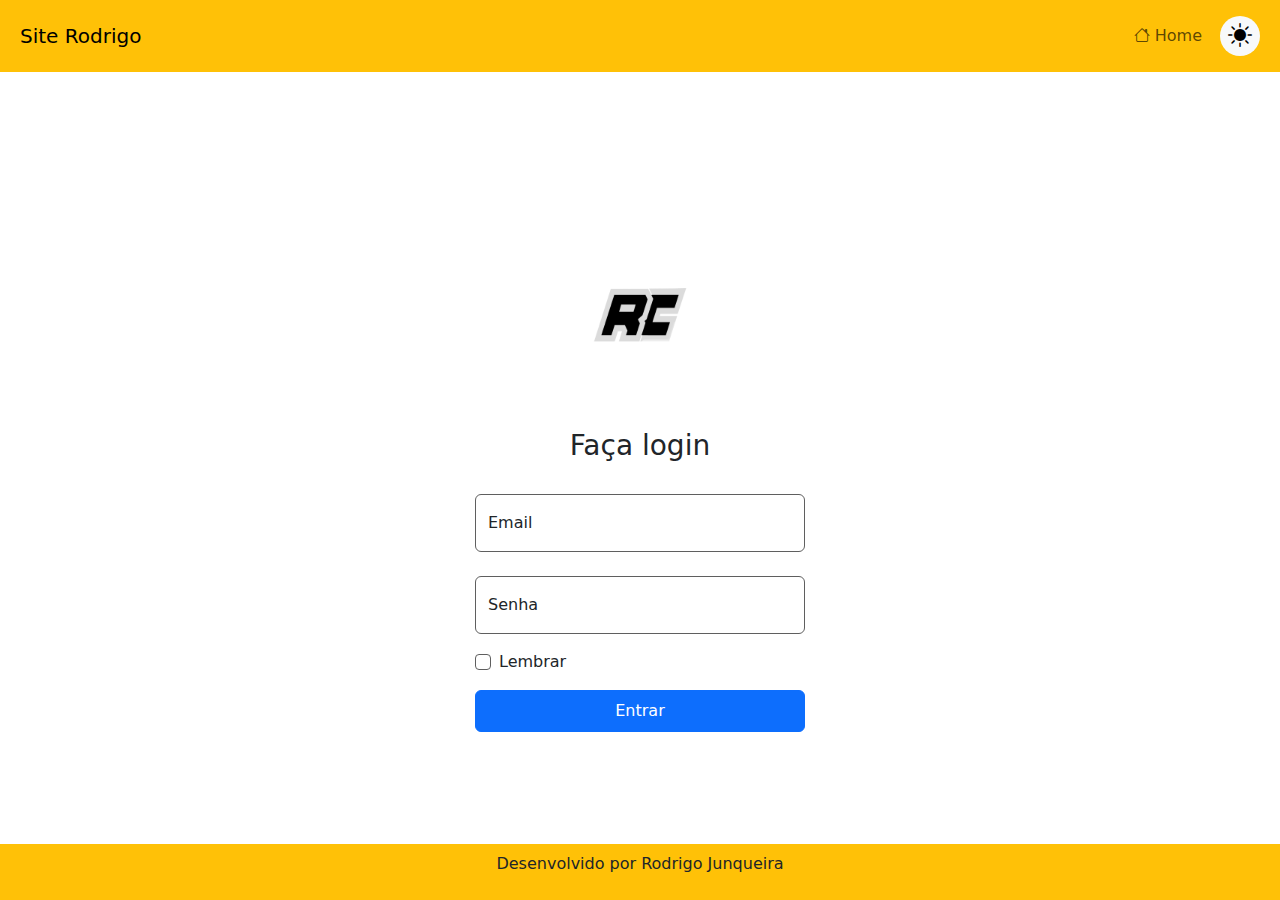
<file: login.html>
<!DOCTYPE html>
<html lang="pt-BR">
<head>
    <meta charset="UTF-8">
    <meta name="viewport" content="width=device-width, initial-scale=1.0">
    <title>Site Rodrigo</title><!--TITULO DA PAGINA-->
    <link href="https://cdn.jsdelivr.net/npm/bootstrap@5.3.3/dist/css/bootstrap.min.css" rel="stylesheet" integrity="sha384-QWTKZyjpPEjISv5WaRU9OFeRpok6YctnYmDr5pNlyT2bRjXh0JMhjY6hW+ALEwIH" crossorigin="anonymous">
    <link rel="stylesheet" href="https://cdn.jsdelivr.net/npm/bootstrap-icons@1.11.3/font/bootstrap-icons.min.css">
    <link rel="stylesheet" href="style.css">

    <!-- Favicons -->
    <link href="Img/favicon.png" rel="icon">
    <link href="Img/apple-touch-icon.png" rel="apple-touch-icon">

    <style>
        /* Estilo do botão de alternância */
        .toggle-btn {
            display: inline-flex;
            align-items: center;
            justify-content: center;
            width: 40px;
            height: 40px;
            border-radius: 50%;
            border: none;
            background-color: #f8f9fa;
            cursor: pointer;
            transition: background-color 0.3s;
            margin-left: 10px;
        }

        .toggle-btn .bi {
            font-size: 1.5rem;
        }

        html, body {
            height: 100%;
            margin: 0;
            overflow: hidden;
        }

        body {
            display: flex;
            flex-direction: column;
        }

        main {
            flex: 1;
            display: flex;
            justify-content: center;
            align-items: center;
        }

        footer {
            position: absolute;
            bottom: 0;
            width: 100%;
        }

         /* Especifica cores para modo claro */
         .form-control {
            background-color: #fff;
            color: #000000;
            border-color: #5f5f5f;
        }

        .form-control::placeholder {
            color: #6c757d;
        }

        .form-check-input {
            background-color: #fff;
            border-color: #5f5f5f;
        }

        /* Modo escuro */
        body.dark-mode {
            background-color: #121212;
            color: #f8f9fa;
        }

        body.dark-mode .bg-warning {
            background-color: #333 !important;
            color: #f8f9fa;
        }

        body.dark-mode .form-control {
            background-color: #333;
            color: #f8f9fa;
            border-color: #555;
        }

        body.dark-mode .form-check-input {
            background-color: #333;
            border-color: #5f5f5f;
        }


        body.dark-mode .form-control::placeholder {
            color: #ccc;
        }

        /* Especifica cores para modo escuro */
        body.dark-mode .navbar-brand,
        body.dark-mode .nav-link,
        body.text-body-secondary,
        body.dark-mode footer p {
            color: #f8f9fa !important;
        }
    </style>
</head>

<body>
    <header class="container-fluid p-2 bg-warning text-center">
        <nav class="navbar navbar-expand-lg bg-warning">
            <div class="container-fluid">
              <a class="navbar-brand" href="#">Site Rodrigo</a>
              <button class="navbar-toggler" type="button" data-bs-toggle="collapse" data-bs-target="#navbarSupportedContent" aria-controls="navbarSupportedContent" aria-expanded="false" aria-label="Toggle navigation">
                <span class="navbar-toggler-icon"></span>
              </button>
              <div class="collapse navbar-collapse justify-content-end bg-warning" id="navbarSupportedContent">
                <ul class="navbar-nav">
                  <li class="nav-item">
                    <a class="nav-link bi bi-house" aria-current="page" href="index.html">  Home</a>
                  </li>
                  <!-- Botão de alternância de modo escuro/claro -->
                  <li class="nav-item">
                    <button id="toggleDarkMode" class="toggle-btn">
                        <i id="toggleIcon" class="bi bi-sun-fill"></i>
                    </button>
                  </li>
                </ul>
              </div>
            </div>
        </nav>
    </header>

    <main class="form-signin w-100 m-auto d-flex justify-content-center align-items-center">
        <form class="text-center" style="max-width: 330px; width: 100%;">
            <!-- Imagem ajustada -->
            <img class="mb-4 img-fluid" src="Img/icon-login.png" alt="Login Icon" style="max-width: 150px; height: auto;">
            
            <h1 class="h3 mb-3 fw-normal">Faça login</h1>
        
            <div class="form-floating">
                <input type="email" class="form-control" id="floatingInput" placeholder="Email">
                <label for="floatingInput">Email</label><br>
            </div>
            <div class="form-floating">
                <input type="password" class="form-control" id="floatingPassword" placeholder="Senha">
                <label for="floatingPassword">Senha</label>
            </div>
        
            <div class="form-check text-start my-3">
                <input class="form-check-input" type="checkbox" value="remember-me" id="flexCheckDefault">
                <label class="form-check-label" for="flexCheckDefault">
                    Lembrar
                </label>
            </div>
            <button class="btn btn-primary w-100 py-2" type="submit">Entrar</button>
        </form>
    </main>
    
    
    <footer class="container-fluid bg-warning p-2 text-center">
        <p>Desenvolvido por Rodrigo Junqueira</p>
    </footer>

    <script src="https://cdn.jsdelivr.net/npm/bootstrap@5.3.3/dist/js/bootstrap.bundle.min.js" integrity="sha384-YvpcrYf0tY3lHB60NNkmXc5s9fDVZLESaAA55NDzOxhy9GkcIdslK1eN7N6jIeHz" crossorigin="anonymous"></script>
    <script>
        const toggleButton = document.getElementById('toggleDarkMode');
        const toggleIcon = document.getElementById('toggleIcon');

        toggleButton.addEventListener('click', () => {
            document.body.classList.toggle('dark-mode');

            // Alterna o ícone entre sol e lua
            if (document.body.classList.contains('dark-mode')) {
                toggleIcon.classList.remove('bi-sun-fill');
                toggleIcon.classList.add('bi-moon-fill');
            } else {
                toggleIcon.classList.remove('bi-moon-fill');
                toggleIcon.classList.add('bi-sun-fill');
            }
        });
    </script>
</body>
</html>
</file>
<file: style.css>
header p{ 
    color: #ffffff;
    font-weight: 600;
}

h1{
    font-size: 63px;
    color: white;
    padding: 15px;
    text-align: center;
}

h2{
    font-size: 24px;
    text-transform: uppercase;
    color: #444444;
    font-weight: 600;
}

.carousel-caption h5{
    font-size: 50px;
    color: rgb(255, 187, 0);
    text-shadow: 2px 2px 2px black;
}

.card{
    background-color: rgb(245, 245, 245);
    color: black;
}

.carousel-item img {
    height: 500px; /* Defina uma altura fixa que funcione bem para suas imagens */
    object-fit: cover; /* Mantém a proporção das imagens e cobre todo o espaço disponível */
}
</file>
